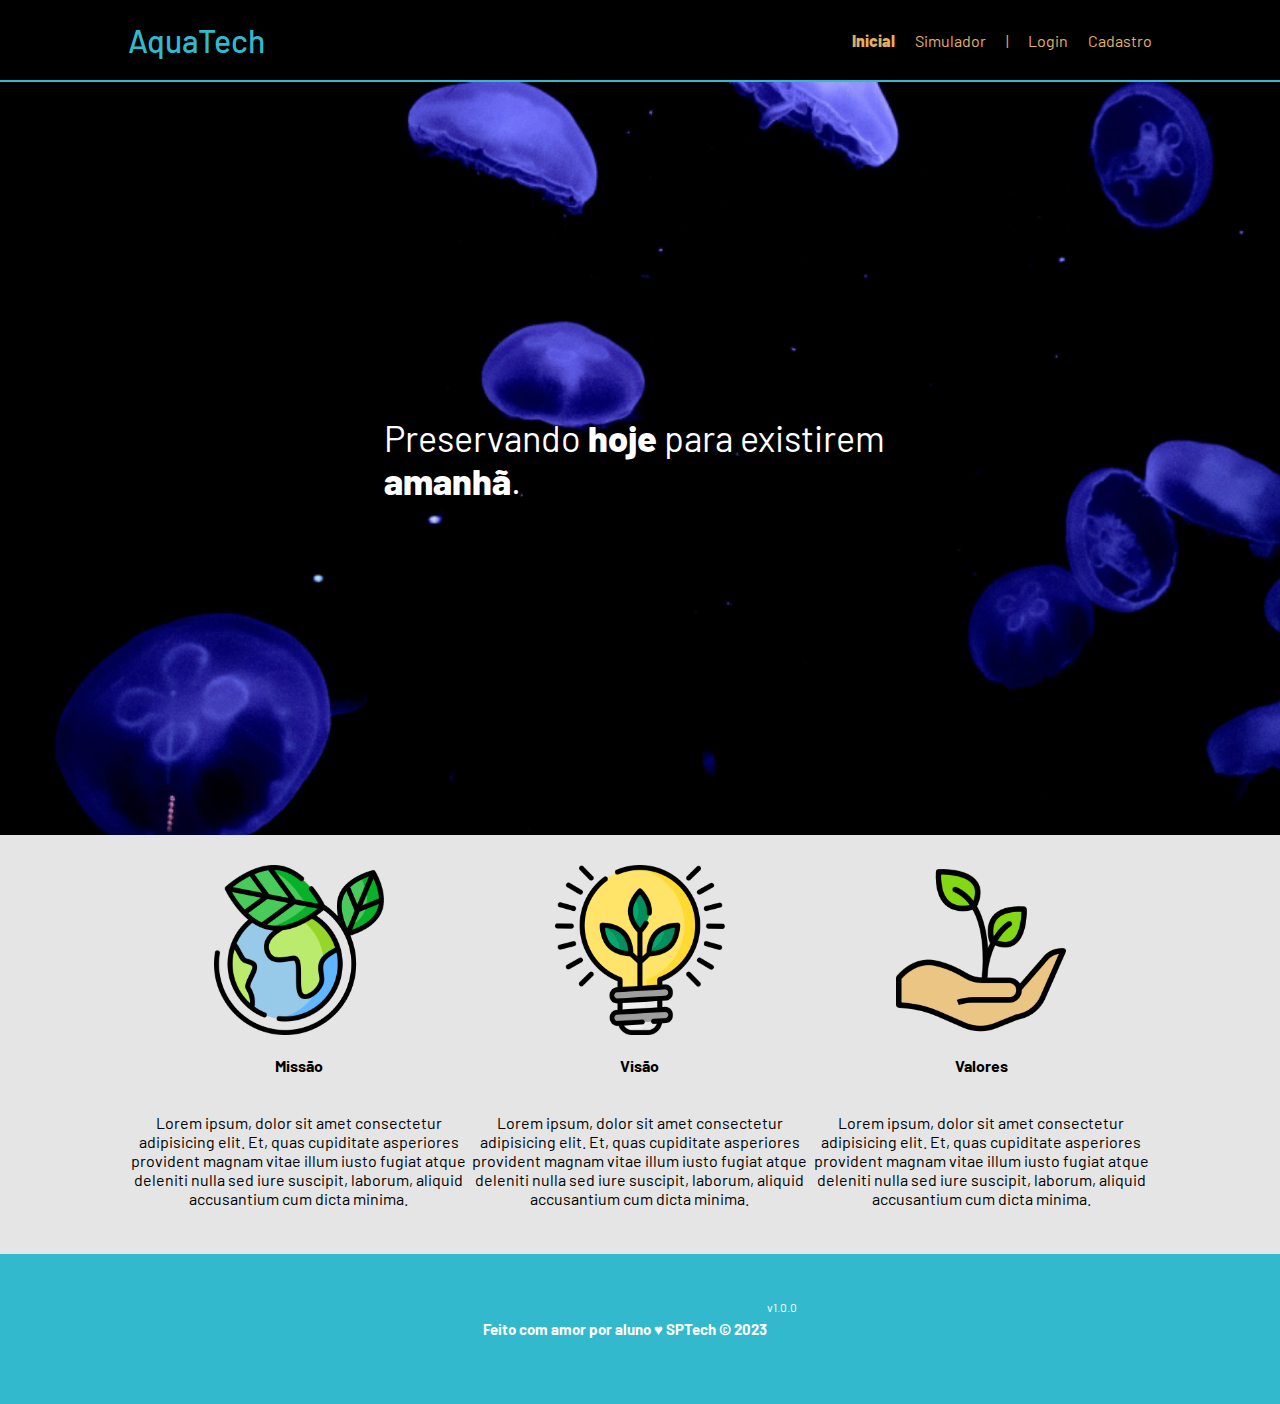
<file: web-data-viz/public/index.html>
<!DOCTYPE html>
<html lang="en">

<head>
    <meta charset="UTF-8">
    <meta http-equiv="X-UA-Compatible" content="IE=edge">
    <meta name="viewport" content="width=device-width, initial-scale=1.0">

    <title>AquaTech | Página Inicial</title>

    <script src="./js/sessao.js"></script>

    <link rel="stylesheet" href="./css/estilo.css">
    <link rel="icon" href="./assets/icon/favicon2.ico">
    <link rel="preconnect" href="https://fonts.gstatic.com">
</head>

<body>
    <div class="header">
      <div class="container">
        <h1 class="titulo">AquaTech</h1>
        <ul class="navbar">
          <li class="agora">
            <a href="#">Inicial</a>
          </li>
          <li>
            <a href="simulador.html">Simulador</a>
          </li>
          <li>|</li>
          <li>
            <a href="login.html">Login</a>
          </li>
          <li>
            <a href="cadastro.html">Cadastro</a>
          </li>
        </ul>
      </div>
    </div>
  
    <div class="banner">
      <div class="container">
        <p>Preservando <span>hoje</span> para existirem <span>amanhã</span>.</p>
      </div>
    </div>
  
    <div class="social">
      <div class="container">
        <div class="boxes">
          <div class="box">
            <img src="assets/imgs/planet-earth_color.png">
            <h4>Missão</h4>
            <p>Lorem ipsum, dolor sit amet consectetur adipisicing elit. Et, quas cupiditate asperiores provident magnam
              vitae illum iusto fugiat atque deleniti nulla sed iure suscipit, laborum, aliquid accusantium cum dicta
              minima.</p>
          </div>
          <div class="box">
            <img src="assets/imgs/lightbulb_color.png">
            <h4>Visão</h4>
            <p>Lorem ipsum, dolor sit amet consectetur adipisicing elit. Et, quas cupiditate asperiores provident magnam
              vitae illum iusto fugiat atque deleniti nulla sed iure suscipit, laborum, aliquid accusantium cum dicta
              minima.</p>
          </div>
          <div class="box">
            <img src="assets/imgs/growth_color.png">
            <h4>Valores</h4>
            <p>Lorem ipsum, dolor sit amet consectetur adipisicing elit. Et, quas cupiditate asperiores provident magnam
              vitae illum iusto fugiat atque deleniti nulla sed iure suscipit, laborum, aliquid accusantium cum dicta
              minima.</p>
          </div>
        </div>
      </div>
    </div>
  
    <div class="footer">
      <div class="container">
        <h4>Feito com amor por aluno &hearts; SPTech &copy; 2023</h4>
        <span class="version">v1.0.0</span>
      </div>
    </div>
  </body>

</html>
</file>
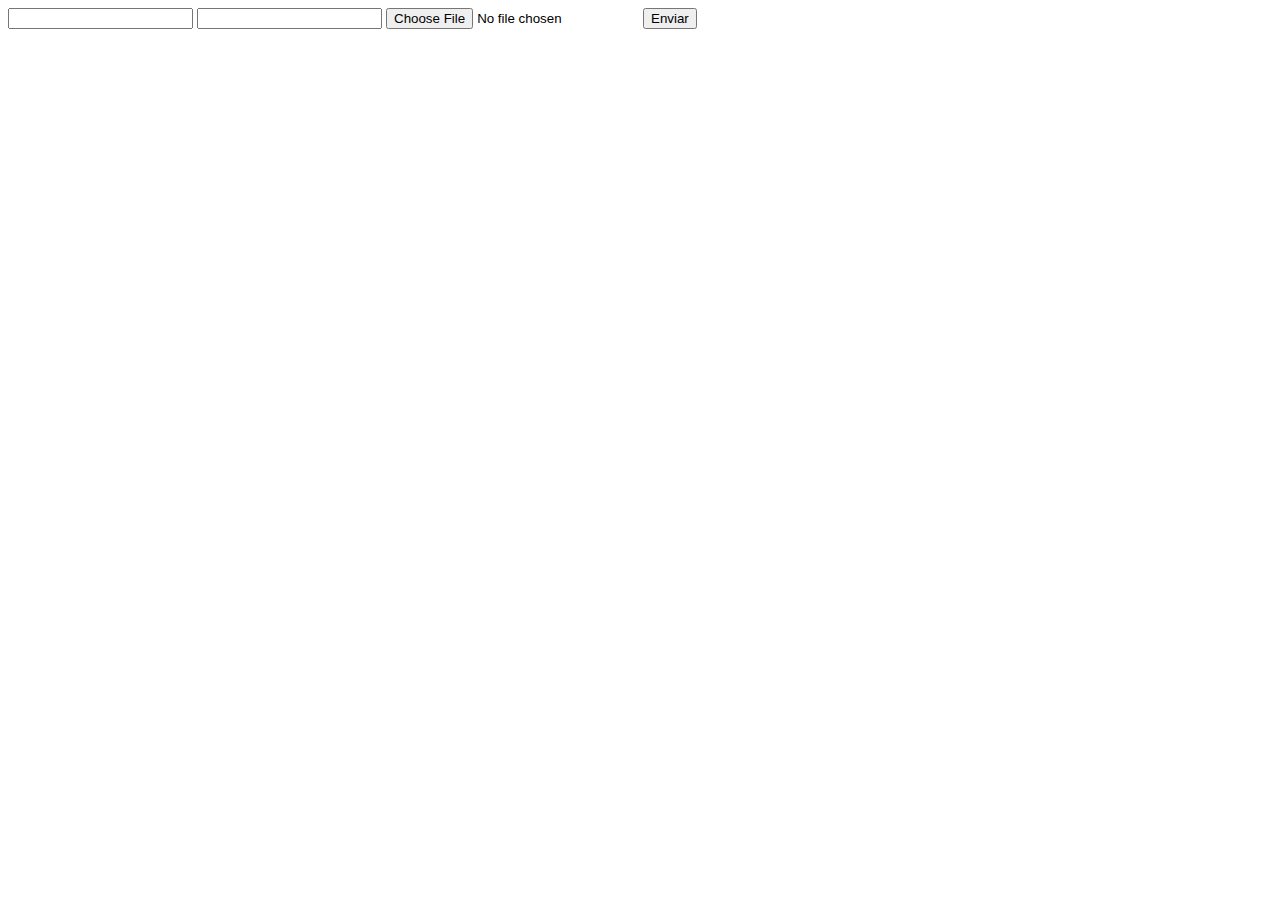
<file: DOCUMENTOS_DE_APOIO/exemplo_de_upload_de_arquivo/public/index.html>
<!DOCTYPE html>
<html lang="en">

<head>
  <meta charset="UTF-8">
  <meta http-equiv="X-UA-Compatible" content="IE=edge">
  <meta name="viewport" content="width=device-width, initial-scale=1.0">
  <title>Upload</title>
</head>

<body>

  <div>
    <input name="nome" id="nome" type="text" />
    <input name="email" id="email" type="url" />
    <input name="foto" id="foto" type="file" />
    <button onclick="enviar()">Enviar</button>
  </div>

  <div id="container"></div>
</body>

</html>

<script>
  function enviar() {
    const formData = new FormData();
    formData.append('foto', foto.files[0])
    formData.append('nome', nome.value)
    formData.append('email', email.value)

    fetch("/usuarios/cadastro", {
      method: "POST",
      body: formData
    })
      .then(res => {
        window.location = "./perfil.html"
      })
      .catch(err => {
        console.log(err);
      })
  }
</script>
</file>
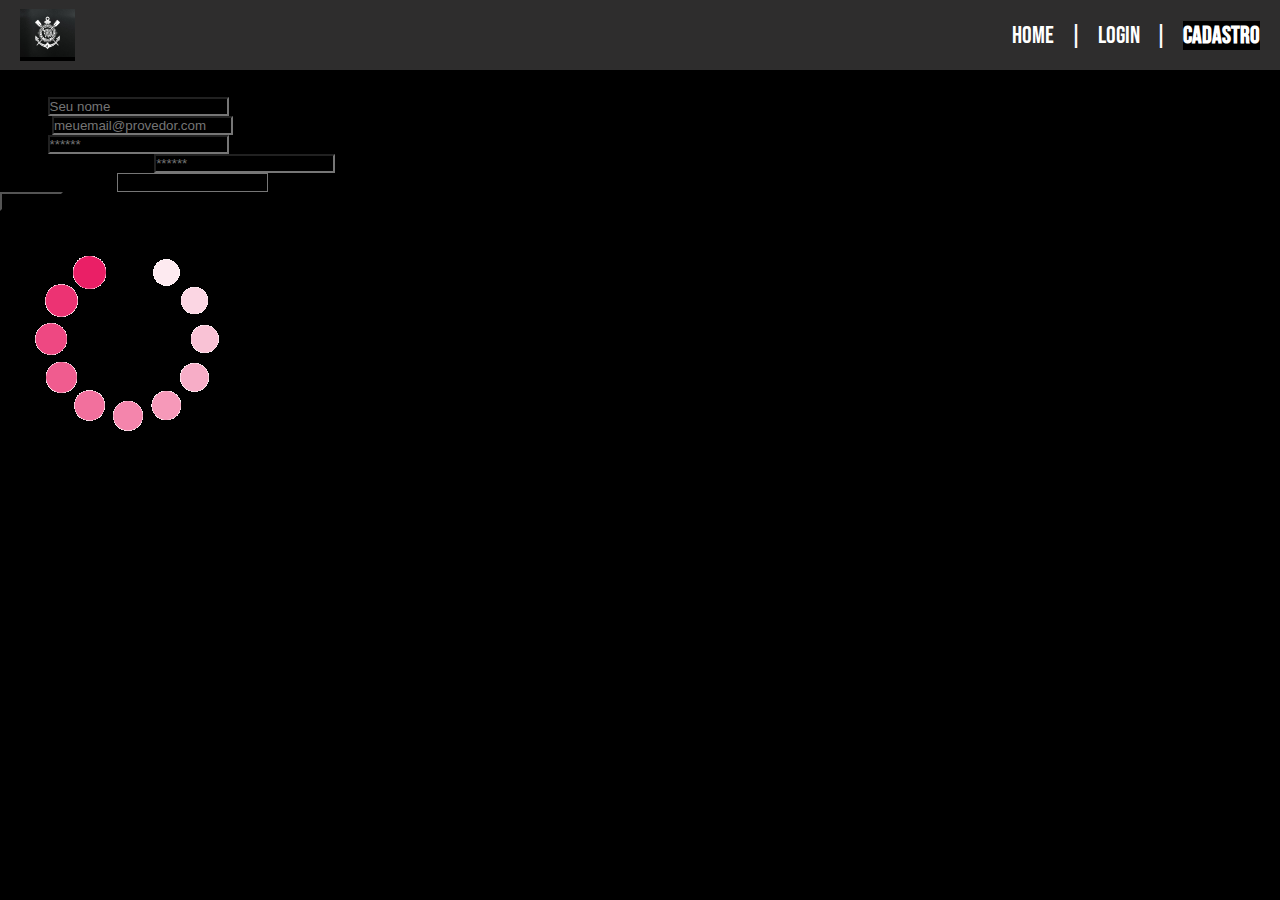
<file: public/cadastro.html>
<!DOCTYPE html>
<html lang="pt-br">

<head>
  <meta charset="UTF-8" />
  <meta http-equiv="X-UA-Compatible" content="IE=edge" />
  <meta name="viewport" content="width=device-width, initial-scale=1.0" />

  <title>AquaTech | Cadastro</title>

  <script src="./js/sessao.js"></script>

  <!-- <link rel="stylesheet" href="./css/estilo.css" /> -->
  <link rel="stylesheet" href="css/style.css">
  <link rel="icon" href="./assets/icon/favicon2.ico" />
  <link rel="preconnect" href="https://fonts.gstatic.com" />
</head>

<body>
  <!-- onload="listar()"> -->
  <!--header inicio-->
  <header class="header">
    <div class="logo-container">
      <img class="logo-header" src="assets/logo.jpg" alt="img_logo">
    </div>
    <div class="links-container">
      <a class="texto-header" href="index.html">home</a>
      <p class="texto-header">|</p>
      <a class="texto-header" href="login.html">Login</a>
      <p class="texto-header">|</p>
      <strong><a class="texto-header" href="cadastro.html">Cadastro</a></strong>
    </div>

  </header>
  <!--header fim-->

  <div class="login">
    <div class="alerta_erro">
      <div class="card_erro" id="cardErro">
        <span id="mensagem_erro"></span>
      </div>
    </div>
    <div class="container">
      <div class="card card-cadastro">
        <h2>Bem-vindo!</h2>
        <div class="formulario">
          <!--
                         Para inserir mais um campo, copie uma das inputs abaixo.
                         Assim que inserir vá para o script abaixo.
                     -->
          <!-- <div class="campo">
            <span>Código de ativação:</span>
            <input id="codigo_input" type="text" placeholder="Insira aqui seu código" />
          </div> -->
          <div class="campo">
            <span>Nome:</span>
            <input id="nome_input" type="text" placeholder="Seu nome" />
          </div>
          <!-- <div class="campo">
            <span>CPF</span>
            <input id="cpf_input" type="text" placeholder="Seu CPF(apenas numeros)" />
          </div> -->
          <div class="campo">
            <span>E-mail:</span>
            <input id="email_input" type="text" placeholder="meuemail@provedor.com" />
          </div>
          <div class="campo">
            <span>Senha:</span>
            <input id="senha_input" type="password" placeholder="******" />
          </div>
          <div class="campo">
            <span>Confirmação da Senha:</span>
            <input id="confirmacao_senha_input" type="password" placeholder="******" />
          </div>
          <div class="campo">
  <span>Jogador Favorito:</span>
  <select id="jogadorfavorito">
    <option value="">Selecione um jogador</option>
    <option value="Hugo Souza">Hugo Souza</option>
    <option value="Matheus Donelli">Matheus Donelli</option>
    <option value="Felipe Longo">Felipe Longo</option>
    <option value="Matheuzinho">Matheuzinho</option>
    <option value="Diego Palacios">Diego Palacios</option>
    <option value="Matheus Bidu">Matheus Bidu</option>
    <option value="Fabrizio Angileri">Fabrizio Angileri</option>
    <option value="Léo Maná">Léo Maná</option>
    <option value="Hugo">Hugo</option>
    <option value="Félix Torres">Félix Torres</option>
    <option value="André Ramalho">André Ramalho</option>
    <option value="Gustavo Henrique">Gustavo Henrique</option>
    <option value="Cacá">Cacá</option>
    <option value="João Pedro Tchoca">João Pedro Tchoca</option>
    <option value="Maycon">Maycon</option>
    <option value="Rodrigo Garro">Rodrigo Garro</option>
    <option value="Raniele">Raniele</option>
    <option value="André Carrillo">André Carrillo</option>
    <option value="Breno Bidon">Breno Bidon</option>
    <option value="Charles">Charles</option>
    <option value="Ryan">Ryan</option>
    <option value="José Martínez">José Martínez</option>
    <option value="Igor Coronado">Igor Coronado</option>
    <option value="Alex Santana">Alex Santana</option>
    <option value="Yuri Alberto">Yuri Alberto</option>
    <option value="Memphis Depay">Memphis Depay</option>
    <option value="Romero">Romero</option>
    <option value="Giovane">Giovane</option>
    <option value="Héctor Hernández">Héctor Hernández</option>
    <option value="Kayke">Kayke</option>
    <option value="Talles Magno">Talles Magno</option>
  </select>
</div>

          <button class="botao" onclick="cadastrar()">Cadastrar</button>
        </div>
        <div id="div_aguardar" class="loading-div">
          <img src="./assets/circle-loading.gif" id="loading-gif" />
        </div>

        <div id="div_erros_login"></div>
      </div>
    </div>
  </div>

  <!--footer inicio-->
  <div class="footer">
    <div class="container">
      <h4>Feito com amor por aluno &hearts; SPTech &copy; 2023</h4>
      <span class="version">v1.0.0</span>
    </div>
  </div>
  <!--footer fim-->
</body>

</html>

<script>

  // Array para armazenar empresas cadastradas para validação de código de ativação 
  let listaEmpresasCadastradas = [];

  function cadastrar() {
    // aguardar();

    //Recupere o valor da nova input pelo nome do id
    // Agora vá para o método fetch logo abaixo
    var nomeVar = nome_input.value;
    var emailVar = email_input.value;
    var senhaVar = senha_input.value;
    var confirmacaoSenhaVar = confirmacao_senha_input.value;
    var jogadorfavoritoVar= jogadorfavorito.value;


    
     
        if (confirmacaoSenhaVar == senhaVar) {

          // Verificando se há algum campo em branco
          if (
            nomeVar == "" ||
            emailVar == "" ||
            senhaVar == "" ||
            confirmacaoSenhaVar == "" 
          ) {
            cardErro.style.display = "block";
            mensagem_erro.innerHTML =
              "(Mensagem de erro para todos os campos em branco)";

            finalizarAguardar();
            return false;
          } else {
            setInterval(sumirMensagem, 5000);
          }

         
          // Enviando o valor da nova input
          fetch("/usuarios/cadastrar", {
            method: "POST",
            headers: {
              "Content-Type": "application/json",
            },
            body: JSON.stringify({
              // crie um atributo que recebe o valor recuperado aqui
              // Agora vá para o arquivo routes/usuario.js
              nomeServer: nomeVar,
              emailServer: emailVar,
              senhaServer: senhaVar,
              jogadorfavoritoServer :jogadorfavoritoVar
            }),
          })
            .then(function (resposta) {
              console.log("resposta: ", resposta);

              if (resposta.ok) {
                cardErro.style.display = "block";

                mensagem_erro.innerHTML =
                  "Cadastro realizado com sucesso! Redirecionando para tela de Login...";

                setTimeout(() => {
                  window.location = "login.html";
                }, "2000");

                limparFormulario();
                finalizarAguardar();
              } else {
                throw "Houve um erro ao tentar realizar o cadastro!";
              }
            })
            .catch(function (resposta) {
              console.log(`#ERRO: ${resposta}`);
              finalizarAguardar();
            });

          return false;
        } else {
          cardErro.style.display = "block";
          mensagem_erro.innerHTML = 'senhas diferentes';
          finalizarAguardar();

        }

  }


  function sumirMensagem() {
    cardErro.style.display = "none";
  }
</script>
</file>
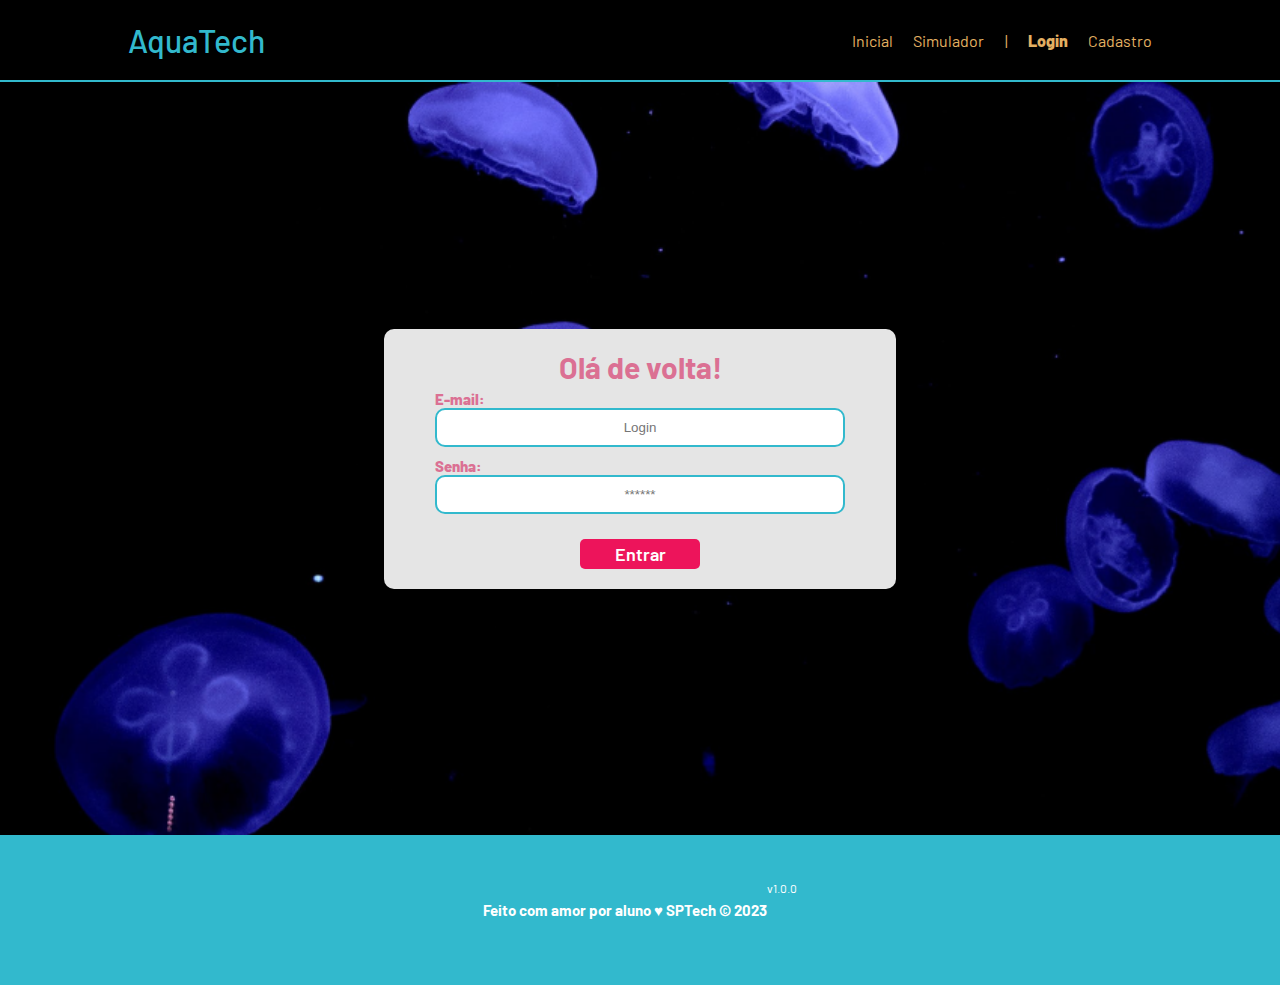
<file: public/login.html>
<!DOCTYPE html>
<html lang="pt-br">

<head>
    <meta charset="UTF-8">
    <meta http-equiv="X-UA-Compatible" content="IE=edge">
    <meta name="viewport" content="width=device-width, initial-scale=1.0">

    <title>AquaTech | Login</title>

    <script src="./js/sessao.js"></script>

    <link rel="stylesheet" href="./css/estilo.css">
    <link rel="icon" href="./assets/icon/favicon2.ico">
    <link rel="preconnect" href="https://fonts.gstatic.com">
</head>

<body>

    <!--Header-->

    <div class="header">
        <div class="container">
            <h1 class="titulo">AquaTech</h1>
            <ul class="navbar">
                <li>
                    <a href="index.html">Inicial</a>
                </li>
                <li>
                    <a href="simulador.html">Simulador</a>
                </li>
                <li>|</li>
                <li class="agora">
                    <a href="#">Login</a>
                </li>
                <li>
                    <a href="cadastro.html">Cadastro</a>
                </li>
            </ul>
        </div>
    </div>


    <div class="login">
        <div class="alerta_erro">
            <div class="card_erro" id="cardErro">
                <span id="mensagem_erro"></span>
            </div>
        </div>
        <div class="container">
            <div class="card card-login">
                <h2>Olá de volta!</h2>
                <div class="formulario">
                    <div class="campo">
                        <span>E-mail:</span>
                        <input id="email_input" type="text" placeholder="Login">
                    </div>
                    <div class="campo">
                        <span>Senha:</span>
                        <input id="senha_input" type="password" placeholder="******">
                    </div>
                    <button class="botao" onclick="entrar()">Entrar</button>
                </div>

                <div id="div_aguardar" class="loading-div">
                    <img src="./assets/circle-loading.gif" id="loading-gif">
                </div>

                <div id="div_erros_login"></div>
            </div>
        </div>
    </div>

    <!--footer inicio-->
    <div class="footer">
        <div class="container">
            <h4>Feito com amor por aluno &hearts; SPTech &copy; 2023</h4>
            <span class="version">v1.0.0</span>
        </div>
    </div>
    <!--footer fim-->

</body>

</html>

<script>


    function entrar() {
        aguardar();

        var emailVar = email_input.value;
        var senhaVar = senha_input.value;

        if (emailVar == "" || senhaVar == "") {
            cardErro.style.display = "block"
            mensagem_erro.innerHTML = "(Mensagem de erro para todos os campos em branco)";
            finalizarAguardar();
            return false;
        }
        else {
            setInterval(sumirMensagem, 5000)
        }

        console.log("FORM LOGIN: ", emailVar);
        console.log("FORM SENHA: ", senhaVar);

        fetch("/usuarios/autenticar", {
            method: "POST",
            headers: {
                "Content-Type": "application/json"
            },
            body: JSON.stringify({
                emailServer: emailVar,
                senhaServer: senhaVar
            })
        }).then(function (resposta) {
            console.log("ESTOU NO THEN DO entrar()!")

            if (resposta.ok) {
                console.log(resposta);

                resposta.json().then(json => {
                    console.log(json);
                    console.log(JSON.stringify(json));
                    sessionStorage.EMAIL_USUARIO = json.email;
                    sessionStorage.NOME_USUARIO = json.nome;
                    sessionStorage.ID_USUARIO = json.id;
                    sessionStorage.AQUARIOS = JSON.stringify(json.aquarios)

                    setTimeout(function () {
                        window.location = "./dashboard/cards.html";
                    }, 1000); // apenas para exibir o loading

                });

            } else {

                console.log("Houve um erro ao tentar realizar o login!");

                resposta.text().then(texto => {
                    console.error(texto);
                    finalizarAguardar(texto);
                });
            }

        }).catch(function (erro) {
            console.log(erro);
        })

        return false;
    }

    function sumirMensagem() {
        cardErro.style.display = "none"
    }

</script>
</file>
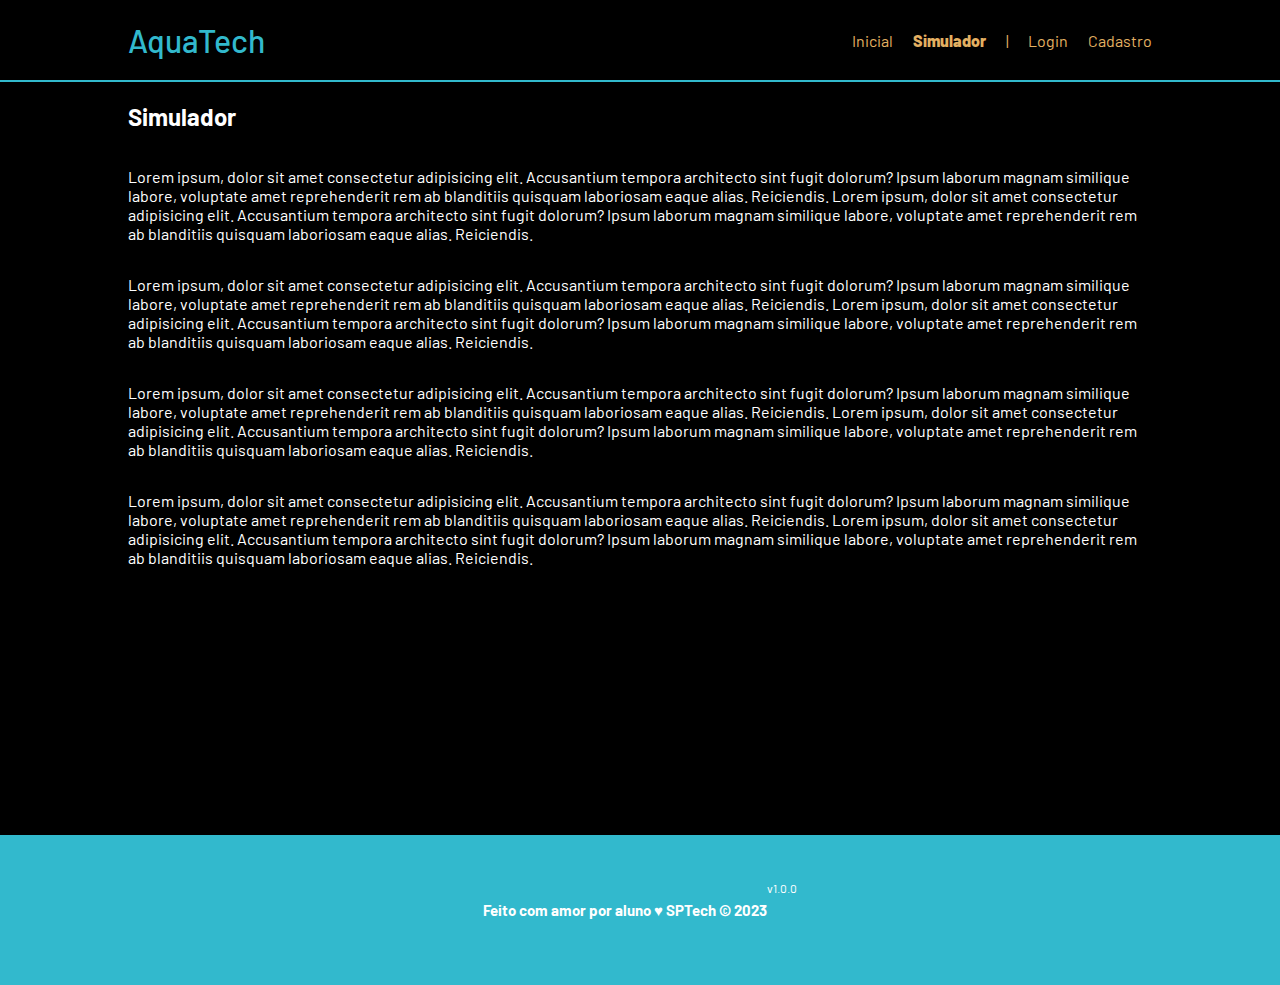
<file: public/simulador.html>
<!DOCTYPE html>
<html lang="pt-br">

<head>
    <meta charset="UTF-8">
    <meta http-equiv="X-UA-Compatible" content="IE=edge">
    <meta name="viewport" content="width=device-width, initial-scale=1.0">

    <title>AquaTech | Simulador</title>

    <script src="./js/sessao.js"></script>

    <link rel="stylesheet" href="./css/estilo.css">
    <link rel="icon" href="./assets/icon/favicon2.ico">
    <link rel="preconnect" href="https://fonts.gstatic.com">
</head>

<body>

    <!--header inicio-->
    <div class="header">
        <div class="container">
            <h1 class="titulo">AquaTech</h1>
            <ul class="navbar">
                <li>
                    <a href="./index.html">Inicial</a>
                </li>
                <li class="agora">Simulador</li>
                <li>|</li>
                <li>
                    <a href="./login.html">Login</a>
                </li>
                <li>
                    <a href="./login.html">Cadastro</a>
                </li>
            </ul>
        </div>
    </div>


    <!-- simulador inicio -->
    <div class="simulador">
        <div class="container">
            <h2>Simulador</h2>
            <p>Lorem ipsum, dolor sit amet consectetur adipisicing elit. Accusantium tempora architecto sint fugit
                dolorum? Ipsum laborum magnam similique labore, voluptate amet reprehenderit rem ab blanditiis quisquam
                laboriosam eaque alias. Reiciendis. Lorem ipsum, dolor sit amet consectetur adipisicing elit.
                Accusantium tempora architecto sint fugit dolorum? Ipsum laborum magnam similique labore, voluptate amet
                reprehenderit rem ab blanditiis quisquam laboriosam eaque alias. Reiciendis.</p>
            <p>Lorem ipsum, dolor sit amet consectetur adipisicing elit. Accusantium tempora architecto sint fugit
                dolorum? Ipsum laborum magnam similique labore, voluptate amet reprehenderit rem ab blanditiis quisquam
                laboriosam eaque alias. Reiciendis. Lorem ipsum, dolor sit amet consectetur adipisicing elit.
                Accusantium tempora architecto sint fugit dolorum? Ipsum laborum magnam similique labore, voluptate amet
                reprehenderit rem ab blanditiis quisquam laboriosam eaque alias. Reiciendis.</p>
            <p>Lorem ipsum, dolor sit amet consectetur adipisicing elit. Accusantium tempora architecto sint fugit
                dolorum? Ipsum laborum magnam similique labore, voluptate amet reprehenderit rem ab blanditiis quisquam
                laboriosam eaque alias. Reiciendis. Lorem ipsum, dolor sit amet consectetur adipisicing elit.
                Accusantium tempora architecto sint fugit dolorum? Ipsum laborum magnam similique labore, voluptate amet
                reprehenderit rem ab blanditiis quisquam laboriosam eaque alias. Reiciendis.</p>
            <p>Lorem ipsum, dolor sit amet consectetur adipisicing elit. Accusantium tempora architecto sint fugit
                dolorum? Ipsum laborum magnam similique labore, voluptate amet reprehenderit rem ab blanditiis quisquam
                laboriosam eaque alias. Reiciendis. Lorem ipsum, dolor sit amet consectetur adipisicing elit.
                Accusantium tempora architecto sint fugit dolorum? Ipsum laborum magnam similique labore, voluptate amet
                reprehenderit rem ab blanditiis quisquam laboriosam eaque alias. Reiciendis.</p>

        </div>
    </div>
    <!-- simulador fim -->

    <!--footer inicio-->
    <div class="footer">
        <div class="container">
            <h4>Feito com amor por aluno &hearts; SPTech &copy; 2023</h4>
            <span class="version">v1.0.0</span>
        </div>
    </div>
    <!--footer fim-->


</body>

</html>
</file>
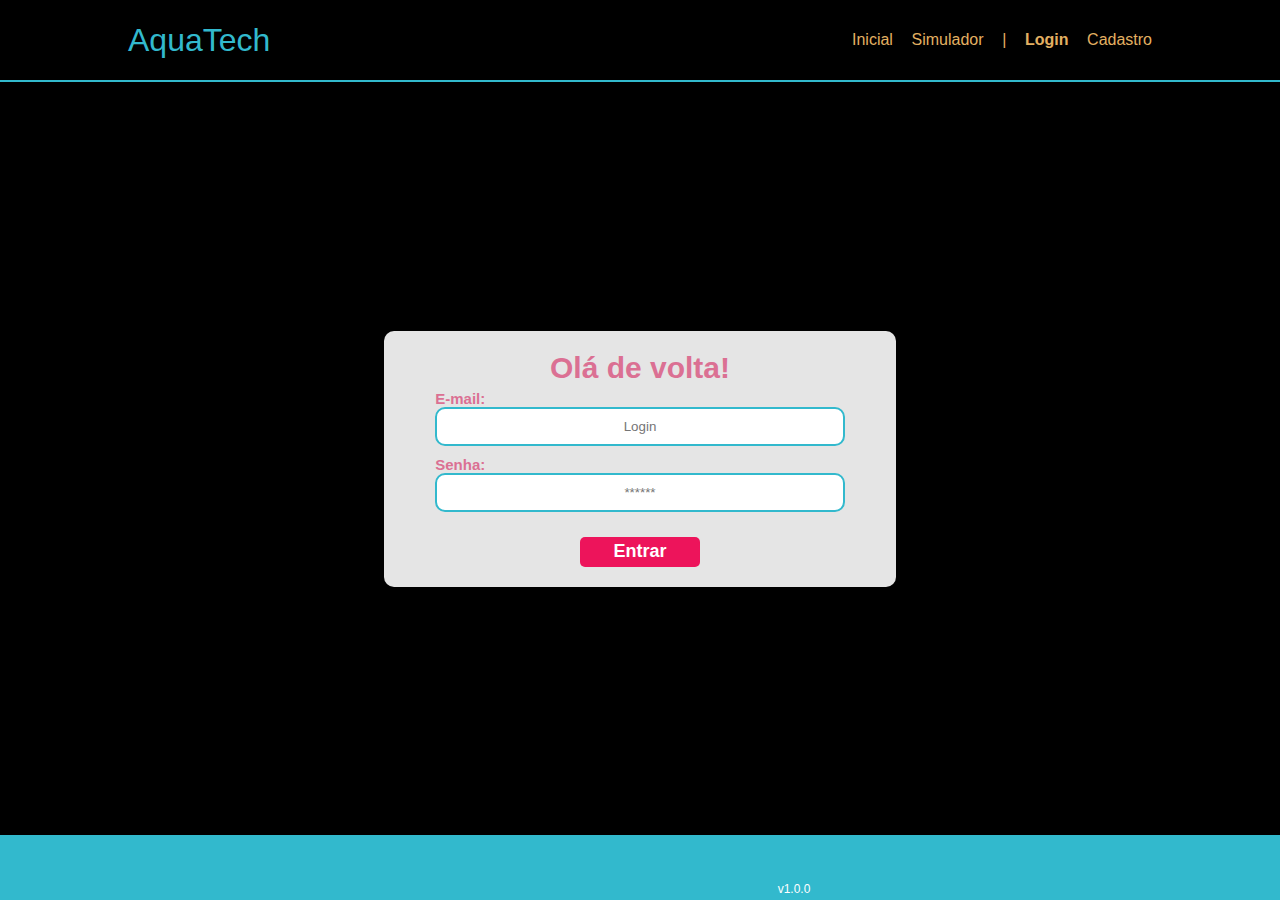
<file: public/dashboard/cards.html>
<!DOCTYPE html>
<html lang="pt-br">

<head>
    <link rel="shortcut icon" href="../assets/icon/favicon2.ico" type="image/x-icon">
    <meta charset="UTF-8">
    <meta http-equiv="X-UA-Compatible" content="IE=edge">
    <meta name="viewport" content="width=device-width, initial-scale=1.0">
    <title>AquaTech | Tempo Real</title>


    <link rel="stylesheet" href="./../css/dashboards.css">
    <link rel="stylesheet" href="./../css/estilo.css" />

    <script src="../js/sessao.js"></script>
    <script src="../js/alerta.js"></script>
    <link rel="preconnect" href="https://fonts.gstatic.com">
    <link
        href="https://fonts.googleapis.com/css2?family=Exo+2:ital,wght@0,100;0,200;0,300;0,400;0,500;0,600;0,700;0,800;0,900;1,100;1,200;1,300;1,400;1,500;1,600;1,700;1,800;1,900&display=swap"
        rel="stylesheet">
</head>

<body onload="validarSessao()">

    <div class="janela">

        <div class="header-left dash-header">

            <h1>AquaTech</h1>

            <div class="hello">
                <h3>Olá, <span id="b_usuario">usuário</span>!</h3>
            </div>

            <div class="btn-nav">
                <h3>Aquários</h3>
            </div>

            <div class="btn-nav-white">
                <a href="./dashboard.html">
                    <h3>Gráficos</h3>
                </a>
            </div>

            <div class="btn-nav-white">
                <a href="./mural.html">
                    <h3>Mural de Avisos</h3>
                </a>
            </div>

            <div class="btn-logout" onclick="limparSessao()">
                <h3>Sair</h3>
            </div>

        </div>

        <div class="dash">
            <div id="alerta">
            </div>
            <div class="area-parametros-alerta">
                <p class="titulo-legenda">
                    Legenda - Parâmetros para Alertas
                </p>
                <div class="parametros-alerta">
                    <div class="item-regua perigo-frio">
                        <p>Perigo</p>
                        <p>&lt;=5°C</p>
                    </div>
                    <div class="item-regua alerta-frio">
                        <p>Alerta</p>
                        <p>&lt;=10°C</p>
                    </div>
                    <div class="item-regua ideal">
                        <p>Ideal</p>
                        <p>20°C</p>
                    </div>
                    <div class="item-regua alerta-quente">
                        <p>Alerta</p>
                        <p>&gt;=22°C</p>
                    </div>
                    <div class="item-regua perigo-quente">
                        <p>Perigo</p>
                        <p>&gt;=23°C</p>
                    </div>
                </div>
            </div>

            <div class="cards" id="cardAquarios">

            </div>

        </div>

    </div>

</body>

<script>

    function exibirAquarios() {
        JSON.parse(sessionStorage.AQUARIOS).forEach(item => {
            document.getElementById("cardAquarios").innerHTML += `
                    <div class="card-aquario">
                        <div class="title-aquario">
                            <h1>${item.descricao}</h1>
                        </div>
                        <div class="desc-aquario">
                        <div class="temperatura">
                            <p id="temp_aquario_${item.id}">-°C</p>
                        </div>
                        <div class="cor-alerta" id="card_${item.id}"></div>
                    </div>
                    </div>
                    `
        });
    }

</script>

</html>
</file>
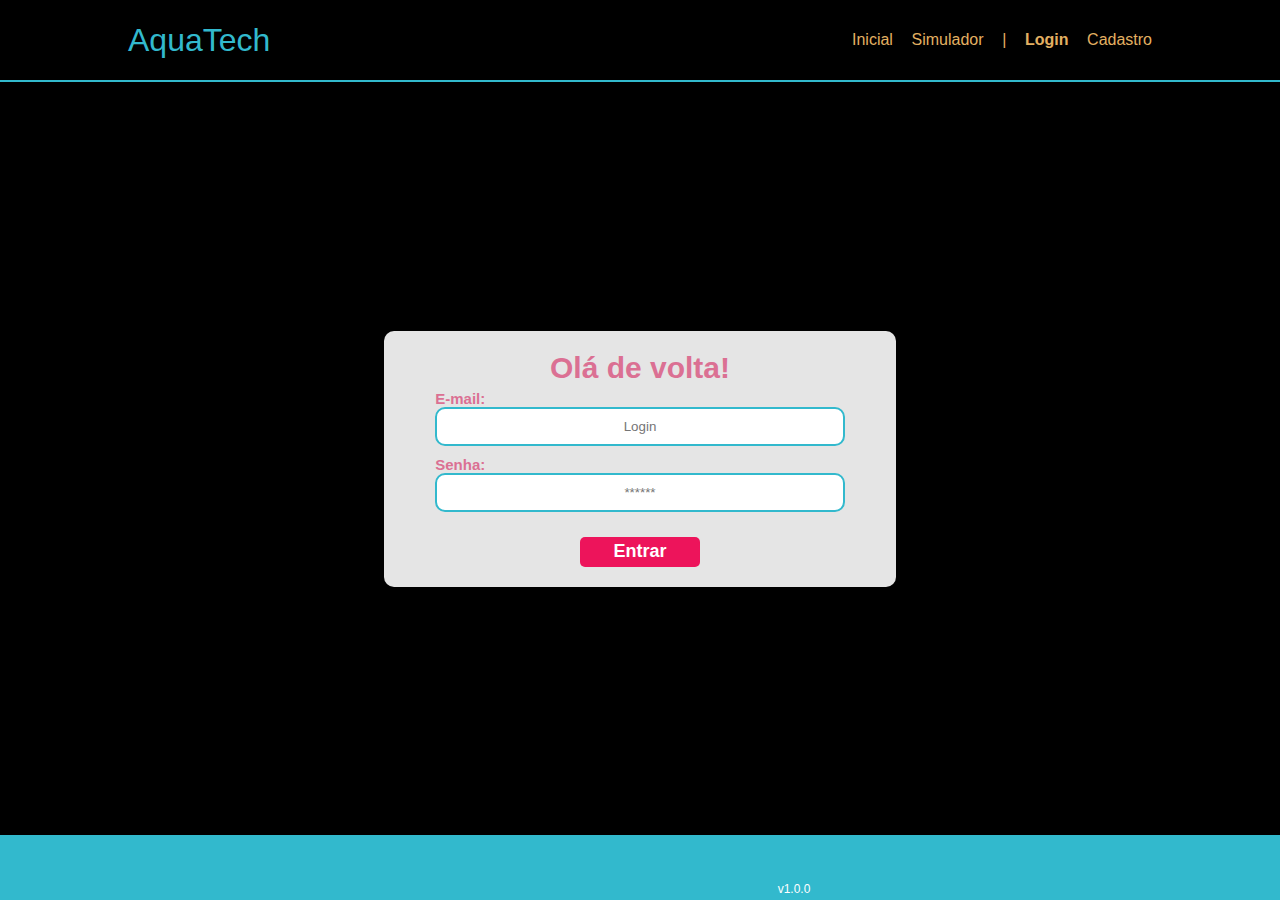
<file: public/dashboard/edicao-aviso.html>
<!DOCTYPE html>
<html lang="pt-br">

<head>
    <link rel="shortcut icon" href="../assets/icon/favicon2.ico" type="image/x-icon">
    <meta charset="UTF-8">
    <meta http-equiv="X-UA-Compatible" content="IE=edge">
    <meta name="viewport" content="width=device-width, initial-scale=1.0">
    <title>AquaTech | Página Inicial</title>

    
    <link rel="stylesheet" href="./../css/dashboards.css">
    <link rel="stylesheet" href="./../css/estilo.css" />
    <script src="../js/sessao.js"></script>

    <link rel="preconnect" href="https://fonts.gstatic.com">
    <link
        href="https://fonts.googleapis.com/css2?family=Exo+2:ital,wght@0,100;0,200;0,300;0,400;0,500;0,600;0,700;0,800;0,900;1,100;1,200;1,300;1,400;1,500;1,600;1,700;1,800;1,900&display=swap"
        rel="stylesheet">
</head>

<body onload="validarSessao(), listarInfosDeUm()" style="background-color: #161618;">
    <!-- <body onload="validarSessao()"> -->

    <div class="janela">


        <div class="header-left">

            <h1>AquaTech</h1>

            <div class="hello">
                <h3>Olá, <span id="b_usuario">usuário</span>!</h3>
            </div>

            <div class="btn-nav-white">
                <a href="cards.html">
                    <h3>Aquários</h3>
                </a>
            </div>

            <div class="btn-nav-white">
                <a href="./dashboard.html">
                    <h3>Gráficos</h3>
                </a>
            </div>

            <div class="btn-nav-white">
                <a href="./mural.html">
                    <h3>Mural de Avisos</h3>
                </a>
            </div>

            <div class="btn-logout" onclick="limparSessao()">
                <h3>Sair</h3>
            </div>

        </div>

        <div class="dash-right">

            <div class="avisos">
                <div class="container">
                    <h1>Editar um aviso</h1>
                    <div class="div-form">
                        <label>
                            ID:
                            <br>
                            <input id="input_id" maxlength="100" type="text" style="color: rgb(196, 196, 196)" disabled>
                        </label>
                        <label>
                            Autor:
                            <br>
                            <input id="input_nome" maxlength="100" type="text" style="color: rgb(196, 196, 196)"
                                disabled>
                        </label>
                        <label>
                            Título:
                            <br>
                            <input id="input_titulo" maxlength="100" type="text" style="color: rgb(196, 196, 196)"
                                disabled>
                        </label>
                        <br>
                        <label>
                            Descrição (máximo de 250 caracteres):
                            <br>
                            <textarea id="textarea_descricao" maxlength="250" rows="5"></textarea>
                        </label>
                        <br>
                        <button onclick="editar()">Editar</button>
                    </div>

                </div>
            </div>
        </div>
    </div>
</body>

</html>

<script>
    function listarInfosDeUm() {
        console.log("Criar função de trazer informações de post escolhido");
    }

    function editar() {
        fetch(`/avisos/editar/${sessionStorage.getItem("ID_POSTAGEM_EDITANDO")}`, {
            method: "PUT",
            headers: {
                "Content-Type": "application/json"
            },
            body: JSON.stringify({
                descricao: textarea_descricao.value
            })
        }).then(function (resposta) {

            if (resposta.ok) {
                window.alert("Post atualizado com sucesso pelo usuario de email: " + sessionStorage.getItem("EMAIL_USUARIO") + "!");
                window.location = "/dashboard/mural.html"
            } else if (resposta.status == 404) {
                window.alert("Deu 404!");
            } else {
                throw ("Houve um erro ao tentar realizar a postagem! Código da resposta: " + resposta.status);
            }
        }).catch(function (resposta) {
            console.log(`#ERRO: ${resposta}`);
        });
    }

</script>
</file>
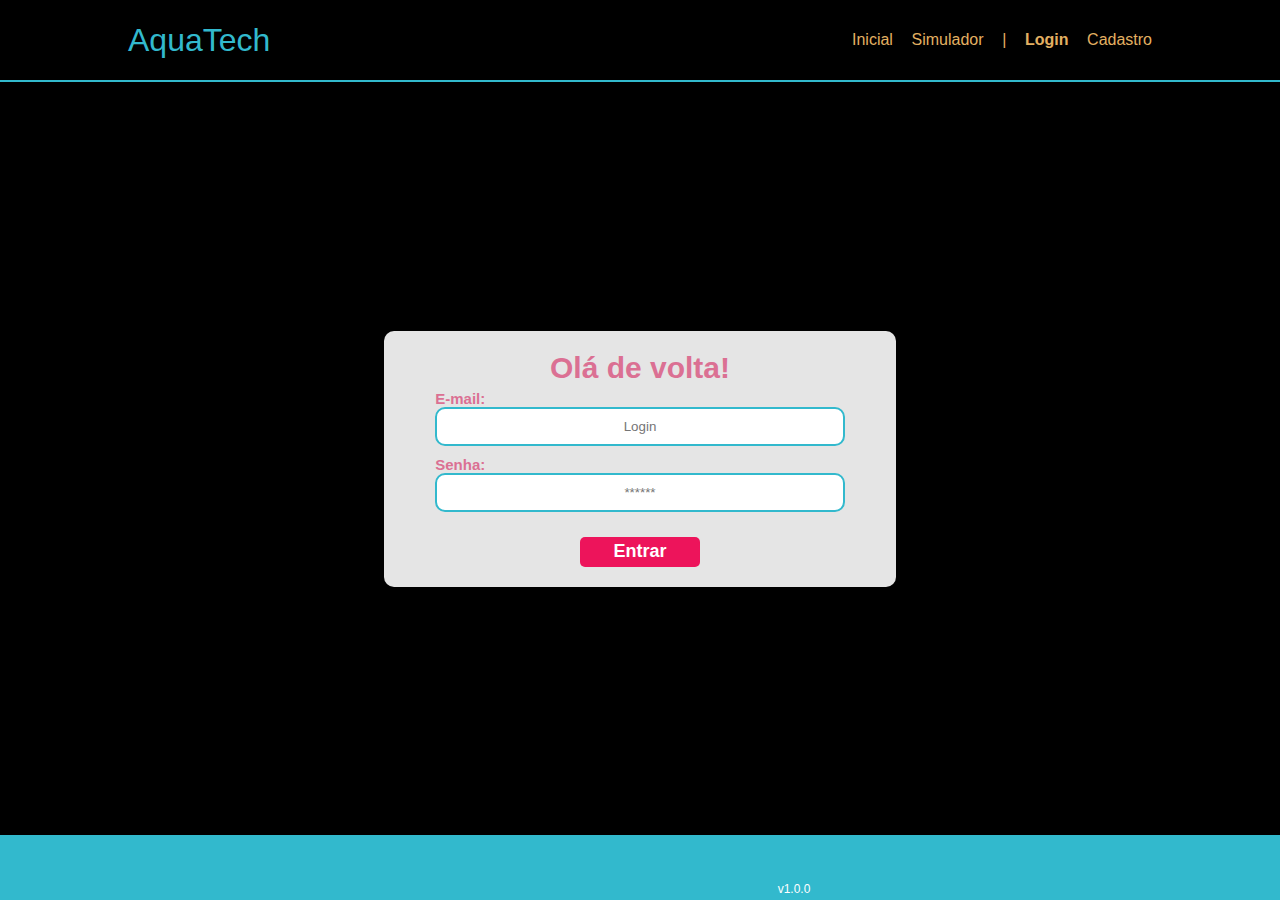
<file: public/dashboard/mural.html>
<!DOCTYPE html>
<html lang="pt-br">

<head>
    <link rel="shortcut icon" href="../assets/icon/favicon2.ico" type="image/x-icon">
    <meta charset="UTF-8">
    <meta http-equiv="X-UA-Compatible" content="IE=edge">
    <meta name="viewport" content="width=device-width, initial-scale=1.0">
    <title>AquaTech | Avisos</title>

    <link rel="stylesheet" href="./../css/dashboards.css">
    <link rel="stylesheet" href="./../css/estilo.css" />
    <script src="../js/sessao.js"></script>
    <script src="./../js/alerta.js"></script>

    <link rel="preconnect" href="https://fonts.gstatic.com">
    <link
        href="https://fonts.googleapis.com/css2?family=Exo+2:ital,wght@0,100;0,200;0,300;0,400;0,500;0,600;0,700;0,800;0,900;1,100;1,200;1,300;1,400;1,500;1,600;1,700;1,800;1,900&display=swap"
        rel="stylesheet">
</head>

<body onload="validarSessao(), atualizarFeed()" style="background-color: #161618;">

    <div class="janela">


        <div class="header-left">

            <h1>AquaTech</h1>

            <div class="hello">
                <h3>Olá, <span id="b_usuario">usuário</span>!</h3>
            </div>

            <div class="btn-nav-white">
                <a href="cards.html">
                    <h3>Aquários</h3>
                </a>
            </div>

            <div class="btn-nav-white">
                <a href="./dashboard.html">
                    <h3>Gráficos</h3>
                </a>
            </div>

            <div class="btn-nav">
                <h3>Mural de Avisos</h3>
            </div>

            <div class="btn-logout" onclick="limparSessao()">
                <h3>Sair</h3>
            </div>

        </div>

        <div class="dash-right">


            <div class="avisos">
                <div id="alerta">
                </div>
                <div class="container">
                    <h1>Publicar um aviso</h1>
                    <div class="div-form">
                        <form id="form_postagem" method="post" onsubmit="return publicar()">
                            <label>
                                Título:
                                <br>
                                <input name="titulo" id="titulo" maxlength="100" type="text">
                            </label>
                            <br>
                            <br>
                            <label>
                                Descrição (máximo de 250 caracteres):
                                <br>
                                <textarea name="descricao" id="textarea_descricao" maxlength="250" rows="5"></textarea>
                            </label>
                            <br>
                            <br>
                            <button>Enviar</button>
                        </form>
                    </div>
                    <h1>Mural de Avisos</h1>
                    <div class="div-results">
                        <div id="feed_container" class="feed-container">
                        </div>
                    </div>
                </div>
            </div>
        </div>
    </div>




</body>

</html>

<script>
    
    b_usuario.innerHTML = sessionStorage.NOME_USUARIO;

    function limparFormulario() {
        document.getElementById("form_postagem").reset();
    }

    function publicar() {
        var idUsuario = sessionStorage.ID_USUARIO;

        var corpo = {
            titulo: form_postagem.titulo.value,
            descricao: form_postagem.descricao.value
        }

        fetch(`/avisos/publicar/${idUsuario}`, {
            method: "post",
            headers: {
                "Content-Type": "application/json"
            },
            body: JSON.stringify(corpo)
        }).then(function (resposta) {

            console.log("resposta: ", resposta);

            if (resposta.ok) {
                window.alert("Post realizado com sucesso pelo usuario de ID: " + idUsuario + "!");
                window.location = "/dashboard/mural.html";
                limparFormulario();
                finalizarAguardar();
            } else if (resposta.status == 404) {
                window.alert("Deu 404!");
            } else {
                throw ("Houve um erro ao tentar realizar a postagem! Código da resposta: " + resposta.status);
            }
        }).catch(function (resposta) {
            console.log(`#ERRO: ${resposta}`);
            finalizarAguardar();
        });

        return false;

    }

    function editar(idAviso) {
        sessionStorage.ID_POSTAGEM_EDITANDO = idAviso;
        console.log("cliquei em editar - " + idAviso);
        window.alert("Você será redirecionado à página de edição do aviso de id número: " + idAviso);
        window.location = "/dashboard/edicao-aviso.html"

    }

    function deletar(idAviso) {
        console.log("Criar função de apagar post escolhido - ID" + idAviso);
        fetch(`/avisos/deletar/${idAviso}`, {
            method: "DELETE",
            headers: {
                "Content-Type": "application/json"
            }
        }).then(function (resposta) {

            if (resposta.ok) {
                window.alert("Post deletado com sucesso pelo usuario de email: " + sessionStorage.getItem("EMAIL_USUARIO") + "!");
                window.location = "/dashboard/mural.html"
            } else if (resposta.status == 404) {
                window.alert("Deu 404!");
            } else {
                throw ("Houve um erro ao tentar realizar a postagem! Código da resposta: " + resposta.status);
            }
        }).catch(function (resposta) {
            console.log(`#ERRO: ${resposta}`);
        });
    }

    function atualizarFeed() {
        fetch("/avisos/listar").then(function (resposta) {
            if (resposta.ok) {
                if (resposta.status == 204) {
                    var feed = document.getElementById("feed_container");
                    var mensagem = document.createElement("span");
                    mensagem.innerHTML = "Nenhum resultado encontrado."
                    feed.appendChild(mensagem);
                    throw "Nenhum resultado encontrado!!";
                }

                resposta.json().then(function (resposta) {
                    console.log("Dados recebidos: ", JSON.stringify(resposta));

                    var feed = document.getElementById("feed_container");
                    feed.innerHTML = "";
                    for (let i = 0; i < resposta.length; i++) {
                        var publicacao = resposta[i];

                        // criando e manipulando elementos do HTML via JavaScript
                        var divPublicacao = document.createElement("div");
                        var spanID = document.createElement("span");
                        var spanTitulo = document.createElement("span");
                        var spanNome = document.createElement("span");
                        var divDescricao = document.createElement("div");
                        var divButtons = document.createElement("div");
                        var btnEditar = document.createElement("button");
                        var btnDeletar = document.createElement("button");


                        spanID.innerHTML = "ID: <b>" + publicacao.idAviso + "</b>";
                        spanTitulo.innerHTML = "Título: <b>" + publicacao.titulo + "</b>";
                        spanNome.innerHTML = "Autor: <b>" + publicacao.nome + "</b>";
                        divDescricao.innerHTML = "Descrição: <b>" + publicacao.descricao + "</b>";
                        btnEditar.innerHTML = "Editar";
                        btnDeletar.innerHTML = "Deletar";

                        divPublicacao.className = "publicacao";
                        spanTitulo.id = "inputNumero" + publicacao.idAviso;
                        spanNome.className = "publicacao-nome";
                        spanTitulo.className = "publicacao-titulo";
                        divDescricao.className = "publicacao-descricao";

                        divButtons.className = "div-buttons"

                        btnEditar.className = "publicacao-btn-editar"
                        btnEditar.id = "btnEditar" + publicacao.idAviso;
                        btnEditar.setAttribute("onclick", `editar(${publicacao.idAviso})`);

                        btnDeletar.className = "publicacao-btn-editar"
                        btnDeletar.id = "btnDeletar" + publicacao.idAviso;
                        btnDeletar.setAttribute("onclick", `deletar(${publicacao.idAviso})`);

                        divPublicacao.appendChild(spanID);
                        divPublicacao.appendChild(spanNome);
                        divPublicacao.appendChild(spanTitulo);
                        divPublicacao.appendChild(divDescricao);
                        divPublicacao.appendChild(divButtons);
                        divButtons.appendChild(btnEditar);
                        divButtons.appendChild(btnDeletar);
                        feed.appendChild(divPublicacao);
                    }

                    finalizarAguardar();
                });
            } else {
                throw ('Houve um erro na API!');
            }
        }).catch(function (resposta) {
            console.error(resposta);
            finalizarAguardar();
        });
    }

</script>
</file>
<file: web-data-viz/public/css/estilo.css>
@import url('https://fonts.googleapis.com/css2?family=Barlow:ital,wght@0,100;0,200;0,300;0,400;0,500;0,600;0,700;0,800;0,900;1,100;1,200;1,300;1,400;1,500;1,600;1,700;1,800;1,900&display=swap');

body {
  margin: 0;
  padding: 0;
  font-family: 'Barlow', 'Segoe UI', 'Segoe UI', Tahoma, Geneva, Verdana, sans-serif;
  background-color: black;
}

:root {
  --tamanho-header: 80px;
  --tamanho-banner: calc(100vh - var(--tamanho-header) - var(--tamanho-footer) - 2px);
  --tamanho-simulador: calc(100vh - var(--tamanho-header) - var(--tamanho-footer) - 2px);
  --tamanho-login: calc(100vh - var(--tamanho-header) - var(--tamanho-footer) - 2px);
  --tamanho-footer: 65px;
}

.container {
  display: flex;
  width: 80%;
  margin: auto;
}

.header {
  height: var(--tamanho-header);
  border-bottom: 2px solid #32b9cd;
}

.header .container {
  justify-content: space-between;
  align-items: center;
  height: 100%;
}

.header a {
  text-decoration: none;
  color: #e3b062;
}

.agora {
  font-weight: 800;
}

.navbar {
  width: 300px;
  display: flex;
  align-items: center;
  justify-content: space-between;
  list-style: none;
  color: #e3b062;
}

.titulo {
  color: #32b9cd;
  width: fit-content;
  font-weight: 500;
}

.header h1 {
  margin: 0;
}

/* BANNER */

.banner {
  height: var(--tamanho-banner);
  color: white;
  background-image: url('../assets/imgs/bg-jelly-fish-para-home.png');
  background-size: cover;
}

.banner .container {
  justify-content: center;
  align-items: center;
  height: 100%;
}

.banner .container p {
  width: 50%;
  margin: 0;
  padding: 0;
  font-size: 36px;
}

.banner .container span {
  font-weight: 800;
}

/* MISSÃO VISÃO VALORES */

.social {
  background-color: #e5e5e5;
  display: flex;
}

.social .container {
  justify-content: center;
}

.box img {
  width: 170px;
}

.social .container .boxes {
  display: flex;
  justify-content: space-between;
  width: 100%;
  padding: 30px 0;
}

.social p {
  text-align: center;
}

.box {
  display: flex;
  flex-direction: column;
  align-items: center;
}

/* FOOTER */

.footer {
  background-color: #32b9cd;
  height: 150px;
  color: #fff;
  display: flex;
  font-size: 15px;
}

.footer .container {
  justify-content: center;
  text-align: center;
}

.footer .container .version {
  font-size: 12px;
}

/* LOGIN */

.login {
  height: var(--tamanho-login);
  background-image: url('../assets/imgs/bg-jelly-fish-para-home.png');
  background-size: cover;
}

.login .container {
  justify-content: center;
  align-items: center;
  height: 100%;
}

.card {
  width: 50%;
  background-color: #e5e5e5;
  border-radius: 10px;
  display: flex;
  align-items: center;
  justify-content: space-evenly;
  color: palevioletred;
  flex-direction: column;
  height: fit-content;
  padding: 20px 0;
}

.card h2 {
  margin: 0;
  font-size: 30px;
}

.formulario {
  display: flex;
  height: 90%;
  width: 80%;
  justify-content: space-around;
  flex-direction: column;
}

.formulario span {
  font-size: 15px;
  font-weight: 800;
}

.formulario input {
  border: 2px solid #32b9cd;
  text-align: center;
  border-radius: 10px;
  margin: 0;
}

.formulario select {
  border: 2px solid #32b9cd;
  background-color: white;
  color: gray;
  height: 36px;
  text-align: center;
  border-radius: 10px;
  margin: 0;
}

.campo {
  display: flex;
  flex-direction: column;
  justify-content: start;
  padding: 5px 0;
}

.botao {
  cursor: pointer;
  font-family: "Barlow", sans-serif;
  border: 0;
  border-radius: 5px;
  font-weight: 600;
  font-size: 18px;
  color: #fff;
  background-color: #ED145B;
  width: 120px;
  height: 30px;
  align-self: center;
  margin-top: 20px;
}

.loading-div {
  width: 50px;
  display: none;
}

.loading-div img {
  height: 50px;
  width: 50px;
}

#div_erros_login {
  display: none
}

/* FORMULARIO */

.alerta_erro{
  display: flex;
  justify-content: flex-end;
}

.card_erro {
  display: none;
  background-color: #fff;
  color: black;
  width: 230px;
  position: fixed;
  border-radius: 4px;
  border: #ED145B 3px solid;
  padding: 10px;
  margin-right: 10%;
}

.card_erro #mensagem_erro{
  font-weight: 500;
  font-size: 20px;
}

.formulario .tipo_campo {
  font-size: 20px;
  font-weight: 600 !important;
}

.formulario {
  display: flex;
  flex-direction: column;
}

input {
  margin-bottom: 10px;
  border: 2px solid #32b9cd;
  padding: 10px;
  text-align: center;
  border-radius: 10px;
}

.btn {
  font-family: "Barlow", sans-serif;
  border: 0;
  border-radius: 5px;
  font-weight: 600;
  font-size: 18px;
  padding: 10px 15px;
  color: white;
  background-color: #ED145B;
  width: 120px;
  align-self: center;
  margin-top: 5px;
}

.loading-div {
  width: 50px;
  margin: auto;
  display: none;
}

.loading-div img {
  height: 50px;
  width: 50px;
}

/* SIMULADOR */

.simulador {
  color: white;
}

.simulador .container {
  flex-direction: column;
  overflow: scroll; 
  height: var(--tamanho-simulador);
}

/* ALERTA */

#alerta {
  position: absolute;
  right: 0;
  bottom: 0;
}

.mensagem-alarme {
  background-color: white;
  border-radius: 5px;
  width: 300px;
  height: 80px;
  margin: 10px;
  padding: 10px 0;
  display: flex;
  justify-content: space-evenly;
  align-items: center;
}

.mensagem-alarme h3 {
  font-size: 14px;
  margin: 0;
}

.mensagem-alarme .informacao {
  width: 66%;
}

.alarme-sino {
  width: 48px;
  height: 48px;
  animation-name: bell;
  animation-duration: 4s;
  background-image: url('https://cdn-icons-png.flaticon.com/512/1157/1157000.png');
  background-size: cover;
  animation-iteration-count: infinite;
}

@keyframes bell {
  0%   {transform: rotate(25deg)}
  25%  {transform: rotate(-25deg)}
  50%  {transform: rotate(25deg)}
  75%  {transform: rotate(-25deg)}
  100% {transform: rotate(25deg)}
}
</file>
<file: public/css/estilo.css>
@import url('https://fonts.googleapis.com/css2?family=Barlow:ital,wght@0,100;0,200;0,300;0,400;0,500;0,600;0,700;0,800;0,900;1,100;1,200;1,300;1,400;1,500;1,600;1,700;1,800;1,900&display=swap');

body {
  margin: 0;
  padding: 0;
  font-family: 'Barlow', 'Segoe UI', 'Segoe UI', Tahoma, Geneva, Verdana, sans-serif;
  background-color: black;
}

:root {
  --tamanho-header: 80px;
  --tamanho-banner: calc(100vh - var(--tamanho-header) - var(--tamanho-footer) - 2px);
  --tamanho-simulador: calc(100vh - var(--tamanho-header) - var(--tamanho-footer) - 2px);
  --tamanho-login: calc(100vh - var(--tamanho-header) - var(--tamanho-footer) - 2px);
  --tamanho-footer: 65px;
}

.container {
  display: flex;
  width: 80%;
  margin: auto;
}

.header {
  height: var(--tamanho-header);
  border-bottom: 2px solid #32b9cd;
}

.header .container {
  justify-content: space-between;
  align-items: center;
  height: 100%;
}

.header a {
  text-decoration: none;
  color: #e3b062;
}

.agora {
  font-weight: 800;
}

.navbar {
  width: 300px;
  display: flex;
  align-items: center;
  justify-content: space-between;
  list-style: none;
  color: #e3b062;
}

.titulo {
  color: #32b9cd;
  width: fit-content;
  font-weight: 500;
}

.header h1 {
  margin: 0;
}

/* BANNER */

.banner {
  height: var(--tamanho-banner);
  color: white;
  background-image: url('../assets/imgs/bg-jelly-fish-para-home.png');
  background-size: cover;
}

.banner .container {
  justify-content: center;
  align-items: center;
  height: 100%;
}

.banner .container p {
  width: 50%;
  margin: 0;
  padding: 0;
  font-size: 36px;
}

.banner .container span {
  font-weight: 800;
}

/* MISSÃO VISÃO VALORES */

.social {
  background-color: #e5e5e5;
  display: flex;
}

.social .container {
  justify-content: center;
}

.box img {
  width: 170px;
}

.social .container .boxes {
  display: flex;
  justify-content: space-between;
  width: 100%;
  padding: 30px 0;
}

.social p {
  text-align: center;
}

.box {
  display: flex;
  flex-direction: column;
  align-items: center;
}

/* FOOTER */

.footer {
  background-color: #32b9cd;
  height: 150px;
  color: #fff;
  display: flex;
  font-size: 15px;
}

.footer .container {
  justify-content: center;
  text-align: center;
}

.footer .container .version {
  font-size: 12px;
}

/* LOGIN */

.login {
  height: var(--tamanho-login);
  background-image: url('../assets/imgs/bg-jelly-fish-para-home.png');
  background-size: cover;
}

.login .container {
  justify-content: center;
  align-items: center;
  height: 100%;
}

.card {
  width: 50%;
  background-color: #e5e5e5;
  border-radius: 10px;
  display: flex;
  align-items: center;
  justify-content: space-evenly;
  color: palevioletred;
  flex-direction: column;
  height: fit-content;
  padding: 20px 0;
}

.card h2 {
  margin: 0;
  font-size: 30px;
}

.formulario {
  display: flex;
  height: 90%;
  width: 80%;
  justify-content: space-around;
  flex-direction: column;
}

.formulario span {
  font-size: 15px;
  font-weight: 800;
}

.formulario input {
  border: 2px solid #32b9cd;
  text-align: center;
  border-radius: 10px;
  margin: 0;
}

.formulario select {
  border: 2px solid #32b9cd;
  background-color: white;
  color: gray;
  height: 36px;
  text-align: center;
  border-radius: 10px;
  margin: 0;
}

.campo {
  display: flex;
  flex-direction: column;
  justify-content: start;
  padding: 5px 0;
}

.botao {
  cursor: pointer;
  font-family: "Barlow", sans-serif;
  border: 0;
  border-radius: 5px;
  font-weight: 600;
  font-size: 18px;
  color: #fff;
  background-color: #ED145B;
  width: 120px;
  height: 30px;
  align-self: center;
  margin-top: 20px;
}

.loading-div {
  width: 50px;
  display: none;
}

.loading-div img {
  height: 50px;
  width: 50px;
}

#div_erros_login {
  display: none
}

/* FORMULARIO */

.alerta_erro{
  display: flex;
  justify-content: flex-end;
}

.card_erro {
  display: none;
  background-color: #fff;
  color: black;
  width: 230px;
  position: fixed;
  border-radius: 4px;
  border: #ED145B 3px solid;
  padding: 10px;
  margin-right: 10%;
}

.card_erro #mensagem_erro{
  font-weight: 500;
  font-size: 20px;
}

.formulario .tipo_campo {
  font-size: 20px;
  font-weight: 600 !important;
}

.formulario {
  display: flex;
  flex-direction: column;
}

input {
  margin-bottom: 10px;
  border: 2px solid #32b9cd;
  padding: 10px;
  text-align: center;
  border-radius: 10px;
}

.btn {
  font-family: "Barlow", sans-serif;
  border: 0;
  border-radius: 5px;
  font-weight: 600;
  font-size: 18px;
  padding: 10px 15px;
  color: white;
  background-color: #ED145B;
  width: 120px;
  align-self: center;
  margin-top: 5px;
}

.loading-div {
  width: 50px;
  margin: auto;
  display: none;
}

.loading-div img {
  height: 50px;
  width: 50px;
}

/* SIMULADOR */

.simulador {
  color: white;
}

.simulador .container {
  flex-direction: column;
  overflow: scroll; 
  height: var(--tamanho-simulador);
}

/* ALERTA */

#alerta {
  position: absolute;
  right: 0;
  bottom: 0;
}

.mensagem-alarme {
  background-color: white;
  border-radius: 5px;
  width: 300px;
  height: 80px;
  margin: 10px;
  padding: 10px 0;
  display: flex;
  justify-content: space-evenly;
  align-items: center;
}

.mensagem-alarme h3 {
  font-size: 14px;
  margin: 0;
}

.mensagem-alarme .informacao {
  width: 66%;
}

.alarme-sino {
  width: 48px;
  height: 48px;
  animation-name: bell;
  animation-duration: 4s;
  background-image: url('https://cdn-icons-png.flaticon.com/512/1157/1157000.png');
  background-size: cover;
  animation-iteration-count: infinite;
}

@keyframes bell {
  0%   {transform: rotate(25deg)}
  25%  {transform: rotate(-25deg)}
  50%  {transform: rotate(25deg)}
  75%  {transform: rotate(-25deg)}
  100% {transform: rotate(25deg)}
}
</file>
<file: public/css/style.css>
@import url('https://fonts.googleapis.com/css2?family=Barlow:ital,wght@0,100;0,200;0,300;0,400;0,500;0,600;0,700;0,800;0,900;1,100;1,200;1,300;1,400;1,500;1,600;1,700;1,800;1,900&family=Bebas+Neue&family=Playfair+Display:ital,wght@0,400..900;1,400..900&family=Tagesschrift&display=swap');
@import url('https://fonts.googleapis.com/css2?family=Barlow:ital,wght@0,100;0,200;0,300;0,400;0,500;0,600;0,700;0,800;0,900;1,100;1,200;1,300;1,400;1,500;1,600;1,700;1,800;1,900&family=Bebas+Neue&family=Playfair+Display:ital,wght@0,400..900;1,400..900&family=Tagesschrift&display=swap');
  :root{
    --font-titulo:"Barlow";
    --font-cori: "Bebas Neue";
    --font-corpo: "Tagesschrift"
  }

   *{
    margin: 0;
    padding: 0;
    background-color: rgb(0, 0, 0);
    /* evita que padding/borda aumentem o tamanho real da caixa. */
    box-sizing: border-box;
  }
  .header {
    background-color: rgba(151, 150, 150, 0.3);
    width: 100%;
    height: 70px;
    display: flex;
    justify-content: space-between;
    align-items: center;
    padding: 20px;
  }
  
 .header .logo-container .logo-header {
    width: 55px;
    height: 48px;
  }
  .header .links-container {
    width: 20%;
    display: flex;
    align-items: center;
    flex-direction: row;
    justify-content: space-between;
    background: none;
}
  .header .links-container .texto-header {
    text-decoration: none;
    color: #ffffff;
    background: none;
    font-size: 24px;
    font-family: var(--font-cori);
  }
  
 
  
/* -----------BANNER------------ */
.banner{
    height: 700px;
    width: 100%;
    background-image: url(/assets/torcida.png);
    background-repeat: no-repeat;
    background-size: cover;
}

.banner .banner-container{
    display: flex;
    align-items: center;
    justify-content: center;
    flex-direction: column;
    height: 100%;
    width: 100%;
    background: none;
    
}
.banner .banner-container h2.texto-banner {
    color: white;
    background: none;
    font-size: 56px;
    font-weight: 800;
    font-family: var(--font-titulo);
}

.banner .banner-container h3.texto-banner{
    color: white;
    background: none;
    font-size: 30px;
    font-weight: 200;
    font-family: var(--font-corpo);
}
/* ------------------sobre-mim----------------- */
.sobre-mim{
    background-color: #ffffff;
    width: 100%;
    display: flex;
    align-items: center;
    justify-content: center;
    flex-direction: column;
    padding: 30px;
}

.sobre-mim .titulo{
    color: #000000;
    background: none;
    font-family: var(--font-titulo);
    gap: 30px;
}

.sobre-mim .container{
    background-color: #000000;
    display: flex;
    flex-direction: column;
    align-items: start;
    width: 80%;
    padding: 10px;
}
.sobre-mim .container .linha1{
  display: flex;
  width: 100%;
  justify-content: space-between;
  margin-bottom: 20px;
}
.sobre-mim .container .linha2{
  display: flex;
  justify-content: space-between;
  width: 100%;
  margin-bottom: 20px;
  
}.sobre-mim .container .linha3{
 display: flex;
  justify-content: space-between;
  width: 100%;
  margin-bottom: 20px;
  
}
.sobre-mim .container .card-vazio {
  width: 48%;
  height: 100px;
}
.sobre-mim .container .card {
  background-color: #ff0000;
  width: 48%;
  height: 100px;
  border: 2px solid #ffffff;
  display: flex;
  flex-direction: column;
  align-items: center;
  justify-content: center;
  border-radius: 12px;
  transition: transform 0.3s ease, box-shadow 0.3s ease;
}

.sobre-mim .container .card:hover{
    transform: scale(1.05);
}

.sobre-mim .container .card .titulo{
    font-family: var(--font-titulo);
    background: none;
}

.sobre-mim .container .card .subtitulo{
    font-family: var(--font-corpo);
    background: none;
}

/* -------------MANDAMENTOS---------------------------- */
.mandamentos{
  background-color: #000000;
  width: 100%;
  height: 1000px;
}

.mandamentos .lista{
  width: 80%;
}
</file>
<file: public/css/dashboards.css>
/* pagina mural */

@import url('https://fonts.googleapis.com/css2?family=Barlow:ital,wght@0,100;0,200;0,300;0,400;0,500;0,600;0,700;0,800;0,900;1,100;1,200;1,300;1,400;1,500;1,600;1,700;1,800;1,900&display=swap');

body {
  margin: 0;
  padding: 0;
  font-family: 'Barlow', 'Segoe UI', 'Segoe UI', Tahoma, Geneva, Verdana, sans-serif;
}

.label-captura {
  display: flex;
  justify-content: center;
}

.dash-right .avisos {
  width: 100%;
  color: rgb(216, 216, 216);
  font-family: 'Barlow', 'Segoe UI', 'Segoe UI', Tahoma, Geneva, Verdana, sans-serif;
}

.dash-right .avisos .container {
  display: flex;
  flex-direction: column;
  align-items: center;
}

.dash-right .avisos .container .div-form {
  width: 95%;
}

.dash-right .avisos .container .div-form #form_postagem {
  width: 95%;
}

.dash-right .avisos .div-form label {
  width: 95%;
}

.dash-right .avisos .div-form input {
  width: 95%;
  border-radius: 5px;
}

.dash-right .avisos .div-form textarea {
  width: 95%;
  border: 3px solid #e6005a;
  background-color: white;
  border-radius: 5px;
}

.dash-right .avisos .div-form button {
  cursor: pointer;
  font-family: 'Barlow', 'Segoe UI', 'Segoe UI', Tahoma, Geneva, Verdana, sans-serif;
  border: 0;
  border-radius: 5px;
  font-weight: 600;
  font-size: 18px;
  padding: 10px 15px;
  color: white;
  background-color: #e6005a;
  width: 120px;
}

.publicacao-btn-editar {
  cursor: pointer;
  font-family: 'Barlow', 'Segoe UI', 'Segoe UI', Tahoma, Geneva, Verdana, sans-serif;
  border: 0;
  border-radius: 5px;
  font-weight: 600;
  font-size: 14px;
  padding: 5px 8px;
  color: white;
  background-color: #e6005a;
  width: 80px;
}

.publicacao {
  display: flex;
  flex-wrap: wrap;
  align-content: stretch;
  flex-direction: column;
  justify-content: center;
  align-items: stretch;
  border-bottom: 3px solid #e6005a;
  padding: 20px;
}

.publicacao>*:not(:last-child) {
  padding: 0 0 10px 0;
}

.div-results {
  width: 100%;
}

.div-results .feed-container {
  background-color: #212124;
  border-radius: 5px;
  margin-bottom: 80px;
}

.div-buttons {
  display: flex;
  justify-content: flex-end;
}

.div-buttons>* {
  margin-left: 30px;
}

/* pagina graficos */

.dash-header {
  background-color: #212124;
}

.dash {
  width: 80%;
  position: relative;
  top: 0;
  left: 20%;
  background-color: #161618;
  height: 100vh;
  overflow: auto;
}

.area-parametros-alerta {
  /* border: 2px solid pink; */
  display: flex;
  flex-direction: column;
  width: 70%;
  margin: auto;
  margin-top: 10px;
  background-color: #212124;
}

.area-parametros-alerta .titulo-legenda {
  color: white;
  font-weight: 600;
  width: fit-content;
  margin: 10px 20px;
}

.parametros-alerta {
  display: flex;
  width: 100%;
}

.item-regua {
  width: 20%;
  text-align: center;
  height: 80px;
  display: flex;
  flex-direction: column;
  justify-content: center;
  align-self: center;
}

.item-regua p {
  margin: 0;
  font-weight: 500;
}

.item-regua p:nth-child(2) {
  font-weight: 800;
}

.perigo-frio {
  background-color: #5c6bc0;
}

.perigo-quente {
  background-color: #ff7043;
}

.alerta-frio {
  background-color: #42a5f5;
}

.alerta-quente {
  background-color: #ffee58;
}

.ideal {
  background-color: #9ccc65;
}

.cards {
  display: flex;
  flex-wrap: wrap;
  justify-content: center;
  height: 450px;
  width: 100%;
  align-items: center;
  color: white;
}

.card-aquario {
  margin: 2%;
  min-width: 40%;
  max-width: 50%;
  width: fit-content;
  flex-wrap: wrap;
  display: flex;
  /* text-align: center; */
  height: 180px;
  /* justify-content: right; */
  background-color: #212124;
  font-size: 20px;
}

.card-aquario h1 {
  width: fit-content;
}

.card-aquario p {
  margin: 0;
  font-size: 50px;
  font-weight: lighter;
  text-align: left;
}

.desc-aquario {
  display: flex;
  flex-direction: row;
  align-items: center;
  width: 100%;
}

.desc-aquario .cor-alerta {
  width: 30px;
}

.title-aquario {
  width: 100%;
}


.cards h1 {
  font-size: 22px;
  border-bottom: solid white 1px;
  text-align: left;
  font-weight: lighter;
  margin: 20px;
}

.temperatura,
.umidade {
  margin: 5px;
  margin-left: 20px;
  width: 75%;
}

.cor-alerta {
  width: 13%;
  height: 30%;
  border-radius: 50%;
  display: inline-block;
}

.btns-dash {
  display: flex;
  align-items: center;
  justify-content: center;
  margin-top: 30px;
  flex-wrap: wrap;
  padding: 0 30% 0 30%;
}

.graph {
  width: 70%;
  margin: auto;
  padding-top: 10px;
}

.tituloGraficos {
  color: rgb(216, 216, 216);
  display: flex;
  justify-content: center;
}

.btn-chart {
  font-family: 'Barlow', 'Segoe UI', 'Segoe UI', Tahoma, Geneva, Verdana, sans-serif;
  border: 0;
  font-weight: 600;
  font-size: 18px;
  padding: 10px 15px;
  color: #e6005a;
  background-color: white;
  margin: 5px;
  border-radius: 3px;
  cursor: pointer
}

.btn-pink {
  color: white;
  background-color: #e6005a;
}

.btn-white {
  color: #e6005a;
  background-color: white;

}

.label-captura {
  height: 80px;
}

.display-none {
  display: none;
}

.display-flex {
  display: flex;
}

.display-block {
  display: block;
}

canvas {
  width: 100% !important;
  height: 100% !important;
}

/* PAGINA DOS GRÁFICOS 2023 */

.janela {
  display: flex;
  /* width: 100vw; */
}

.header-left a {
  text-decoration: none;
  color: white;
}

.header-left {
  position: fixed;
  top: 0;
  left: 0;
  z-index: 999;
  height: 100vh;
  width: 20%;
  display: flex;
  flex-direction: column;
  justify-content: space-evenly;
  align-items: center;
  border-right: 3px solid #32b9cd;
  background-color: #212124;
}

.dash-right {
  display: flex;
  width: 70%;
  height: fit-content;
  background-color: #161618;
  position: relative;
  top: 0;
  left: 25%;
  height: 100vh;
  overflow: auto;
}

.header-left h1 {
  color: #32b9cd;
}

.hello {
  width: 100%;
  display: flex;
  justify-content: center;
}

.hello h3 {
  color: #e3b062;
  font-weight: 300;
  font-size: 1.2rem;
}

.hello h3 span {
  font-weight: 800;
}

.btn-nav {
  width: 40%;
  color: white;
  background-color: #e6005a;
  border-radius: 5px;
  text-align: center;
  padding: 2% 5%;
}

.btn-nav-white {
  width: 40%;
  background-color: white;
  border: 3px solid #e6005a;
  border-radius: 5px;
  text-align: center;
  padding: 2% 5%;
}

.btn-nav-white h3 {
  color: #e6005a;
  padding: 0;
  margin: 0;
}

.btn-nav h3,
.btn-logout h3 {
  margin: 0;
  padding: 0;
}

.btn-logout {
  margin: 0;
  padding: 0;
  width: 20%;
  background-color: #32b9cd;
  color: white;
  border-radius: 10px;
  text-align: center;
  padding: 10px 15px;
  margin-bottom: 100px;
  cursor: pointer;
}
</file>
